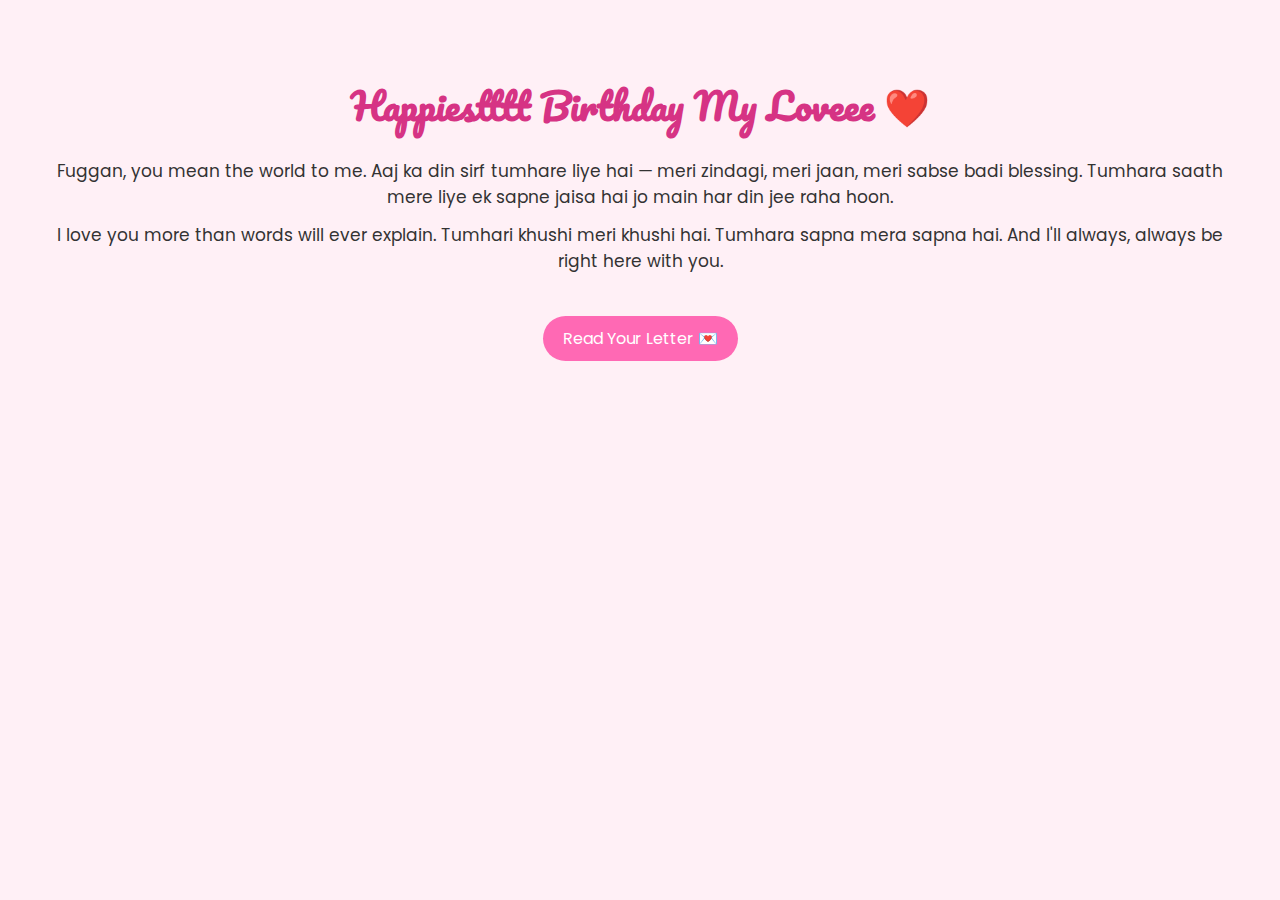
<file: index.html>
<!DOCTYPE html>
<html lang="en">
<head>
  <meta charset="UTF-8" />
  <meta name="viewport" content="width=device-width, initial-scale=1.0"/>
  <title>Happy Birthday Fuggan</title>
  <link rel="stylesheet" href="style.css"/>
  <link href="https://fonts.googleapis.com/css2?family=Pacifico&family=Poppins&display=swap" rel="stylesheet">
</head>
<body>
  <h1 class="main-heading">Happiestttt Birthday My Loveee ❤️</h1>
  <p>Fuggan, you mean the world to me. Aaj ka din sirf tumhare liye hai — meri zindagi, meri jaan, meri sabse badi blessing. Tumhara saath mere liye ek sapne jaisa hai jo main har din jee raha hoon.</p>
  <p>I love you more than words will ever explain. Tumhari khushi meri khushi hai. Tumhara sapna mera sapna hai. And I'll always, always be right here with you.</p>
  <a class="btn" href="love-letter.html">Read Your Letter 💌</a>
</body>
</html>
</file>
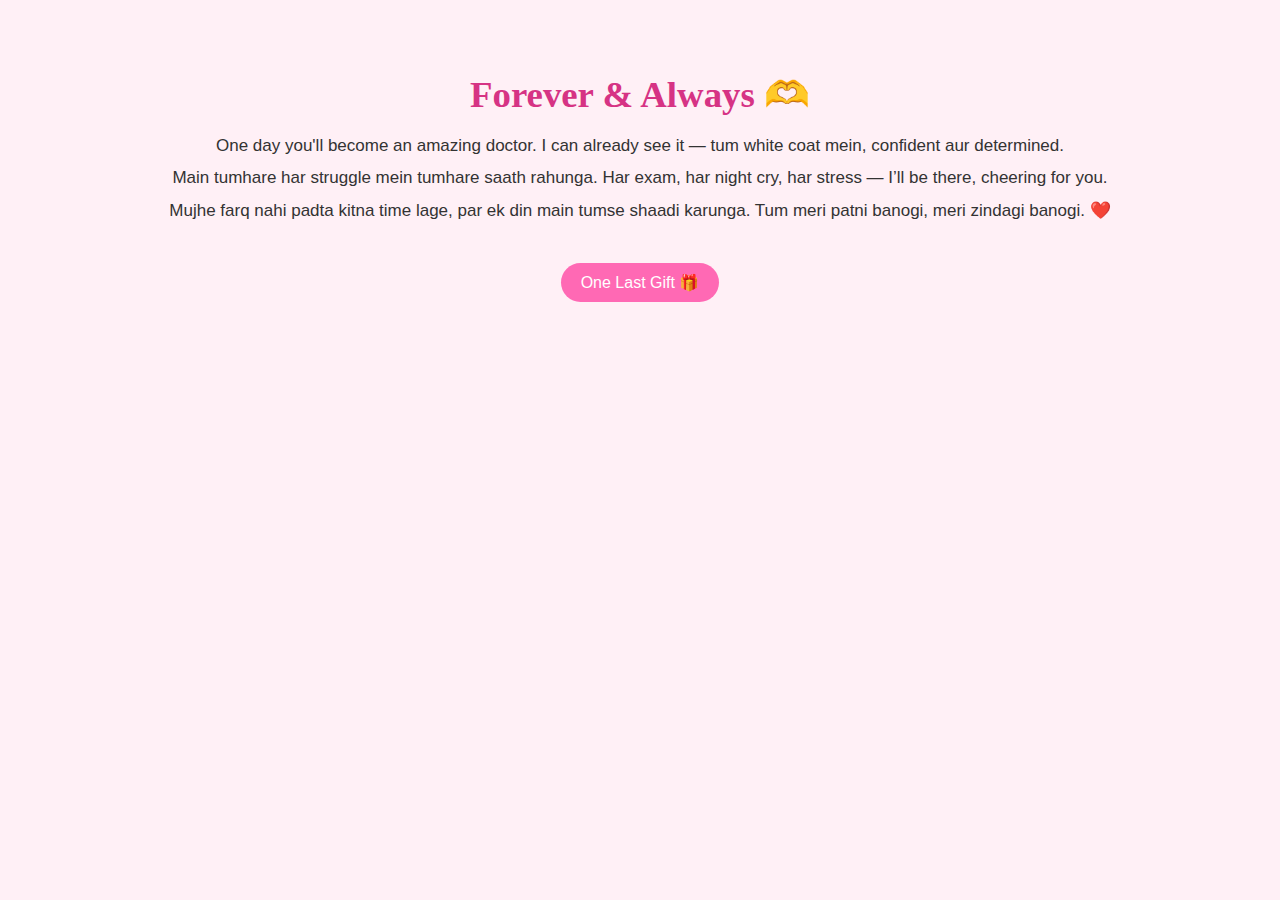
<file: forever.html>
<!DOCTYPE html>
<html lang="en">
<head>
  <meta charset="UTF-8">
  <meta name="viewport" content="width=device-width, initial-scale=1.0">
  <title>Forever</title>
  <link rel="stylesheet" href="style.css"/>
</head>
<body>
  <h1>Forever & Always 🫶</h1>
  <p>One day you'll become an amazing doctor. I can already see it — tum white coat mein, confident aur determined.</p>
  <p>Main tumhare har struggle mein tumhare saath rahunga. Har exam, har night cry, har stress — I’ll be there, cheering for you.</p>
  <p>Mujhe farq nahi padta kitna time lage, par ek din main tumse shaadi karunga. Tum meri patni banogi, meri zindagi banogi. ❤️</p>
  <a class="btn" href="i-love-you.html">One Last Gift 🎁</a>
</body>
</html>
</file>
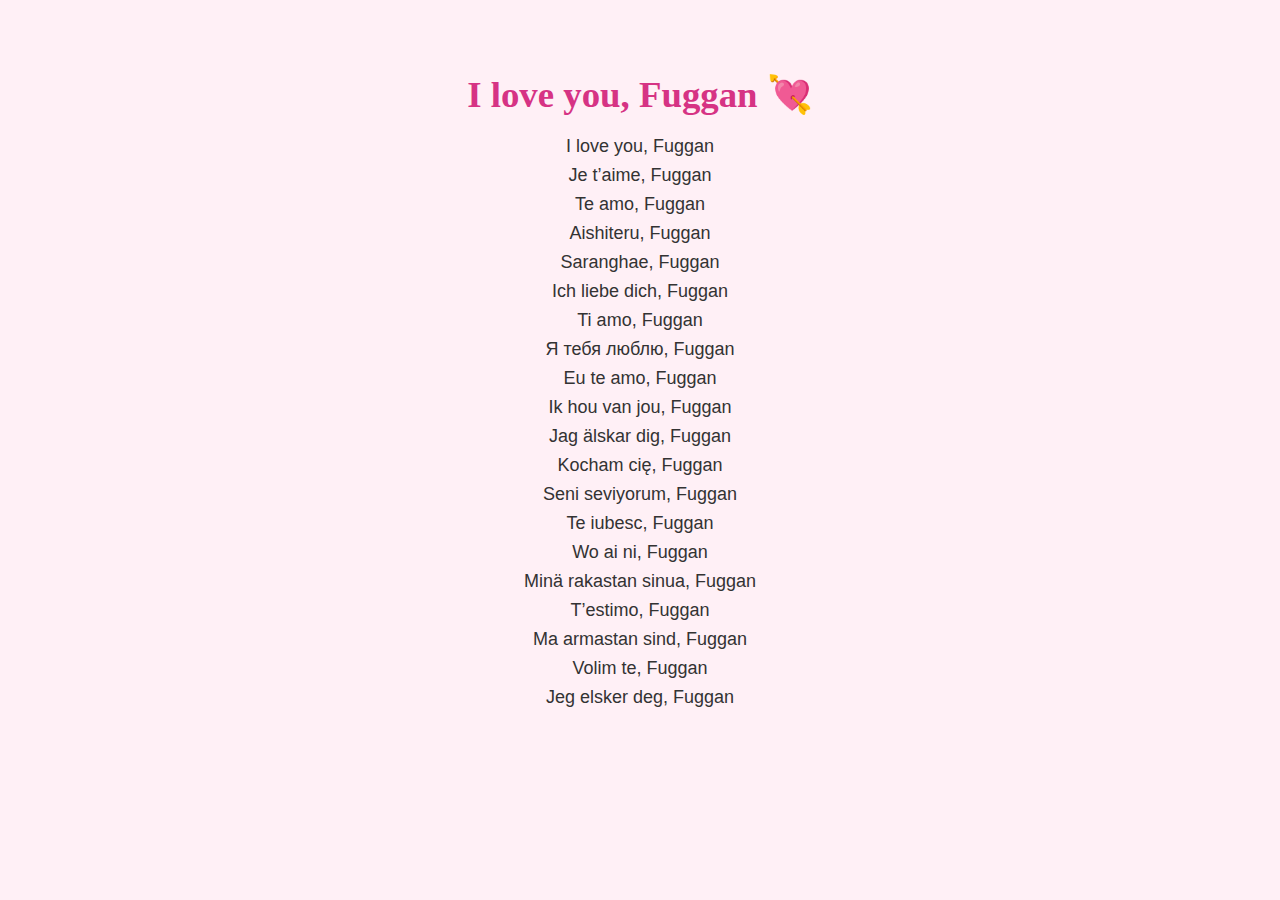
<file: i-love-you.html>
<!DOCTYPE html>
<html lang="en">
<head>
  <meta charset="UTF-8">
  <meta name="viewport" content="width=device-width, initial-scale=1.0">
  <title>I Love You in 20 Languages</title>
  <link rel="stylesheet" href="style.css"/>
</head>
<body>
  <h1>I love you, Fuggan 💘</h1>
  <ul class="lang-list">
    <li>I love you, Fuggan</li>
    <li>Je t’aime, Fuggan</li>
    <li>Te amo, Fuggan</li>
    <li>Aishiteru, Fuggan</li>
    <li>Saranghae, Fuggan</li>
    <li>Ich liebe dich, Fuggan</li>
    <li>Ti amo, Fuggan</li>
    <li>Я тебя люблю, Fuggan</li>
    <li>Eu te amo, Fuggan</li>
    <li>Ik hou van jou, Fuggan</li>
    <li>Jag älskar dig, Fuggan</li>
    <li>Kocham cię, Fuggan</li>
    <li>Seni seviyorum, Fuggan</li>
    <li>Te iubesc, Fuggan</li>
    <li>Wo ai ni, Fuggan</li>
    <li>Minä rakastan sinua, Fuggan</li>
    <li>T’estimo, Fuggan</li>
    <li>Ma armastan sind, Fuggan</li>
    <li>Volim te, Fuggan</li>
    <li>Jeg elsker deg, Fuggan</li>
  </ul>
</body>
</html>
</file>
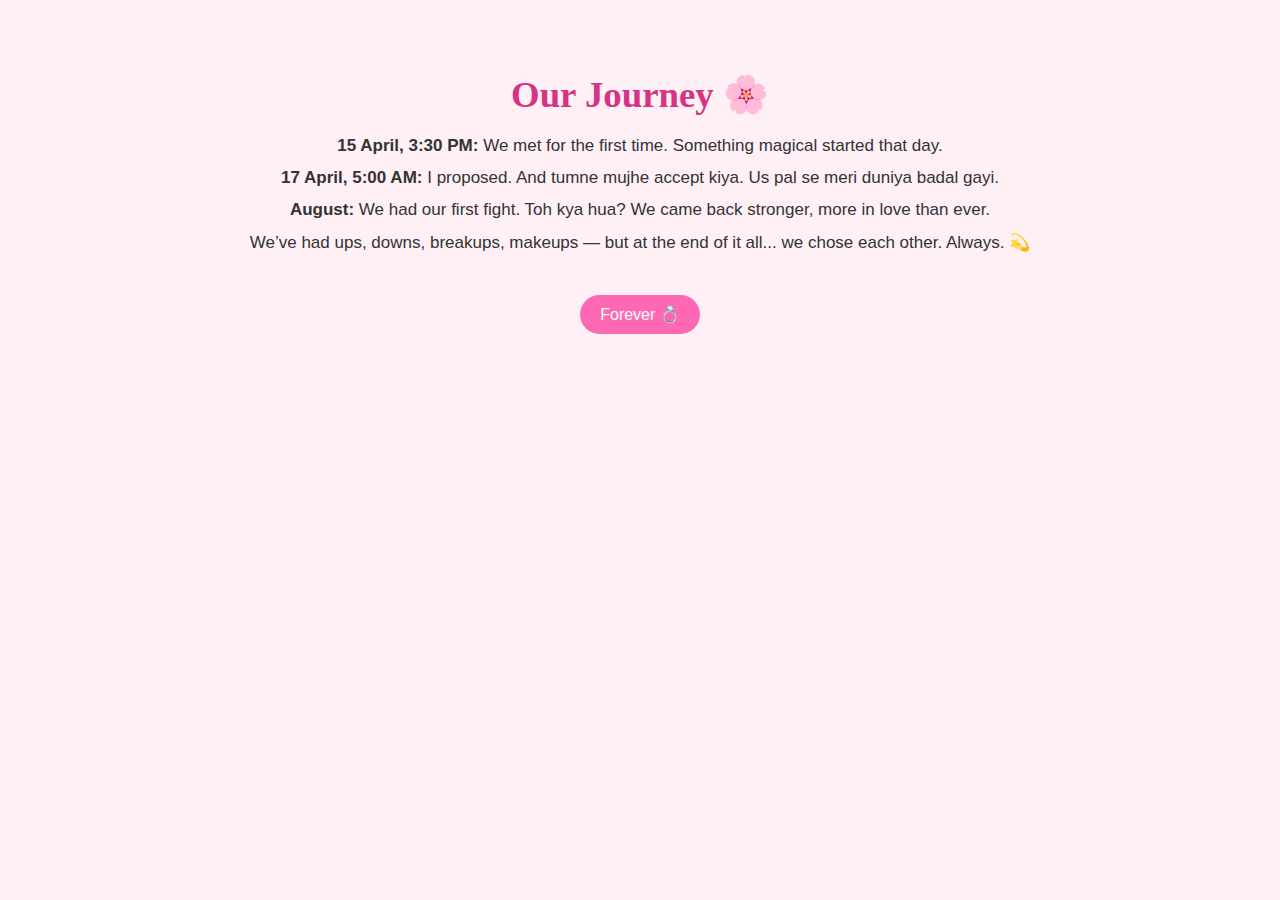
<file: journey.html>
<!DOCTYPE html>
<html lang="en">
<head>
  <meta charset="UTF-8">
  <meta name="viewport" content="width=device-width, initial-scale=1.0">
  <title>Our Journey</title>
  <link rel="stylesheet" href="style.css"/>
</head>
<body>
  <h1>Our Journey 🌸</h1>
  <p><strong>15 April, 3:30 PM:</strong> We met for the first time. Something magical started that day.</p>
  <p><strong>17 April, 5:00 AM:</strong> I proposed. And tumne mujhe accept kiya. Us pal se meri duniya badal gayi.</p>
  <p><strong>August:</strong> We had our first fight. Toh kya hua? We came back stronger, more in love than ever.</p>
  <p>We’ve had ups, downs, breakups, makeups — but at the end of it all... we chose each other. Always. 💫</p>
  <a class="btn" href="forever.html">Forever 💍</a>
</body>
</html>
</file>
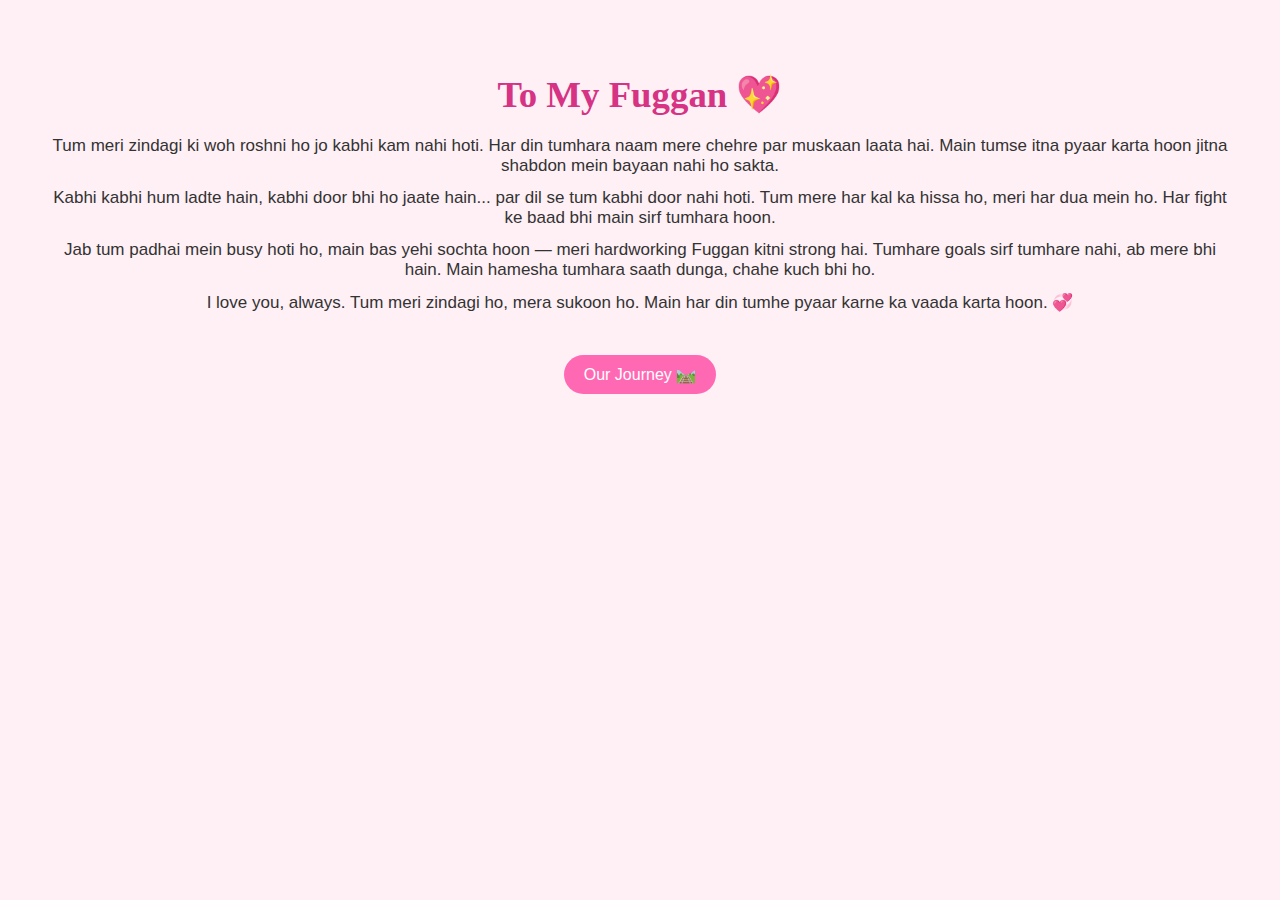
<file: love-letter.html>
<!DOCTYPE html>
<html lang="en">
<head>
  <meta charset="UTF-8">
  <meta name="viewport" content="width=device-width, initial-scale=1.0">
  <title>Love Letter</title>
  <link rel="stylesheet" href="style.css"/>
</head>
<body>
  <h1>To My Fuggan 💖</h1>
  <p>Tum meri zindagi ki woh roshni ho jo kabhi kam nahi hoti. Har din tumhara naam mere chehre par muskaan laata hai. Main tumse itna pyaar karta hoon jitna shabdon mein bayaan nahi ho sakta.</p>
  <p>Kabhi kabhi hum ladte hain, kabhi door bhi ho jaate hain... par dil se tum kabhi door nahi hoti. Tum mere har kal ka hissa ho, meri har dua mein ho. Har fight ke baad bhi main sirf tumhara hoon.</p>
  <p>Jab tum padhai mein busy hoti ho, main bas yehi sochta hoon — meri hardworking Fuggan kitni strong hai. Tumhare goals sirf tumhare nahi, ab mere bhi hain. Main hamesha tumhara saath dunga, chahe kuch bhi ho.</p>
  <p>I love you, always. Tum meri zindagi ho, mera sukoon ho. Main har din tumhe pyaar karne ka vaada karta hoon. 💞</p>
  <a class="btn" href="journey.html">Our Journey 🛤️</a>
</body>
</html>
</file>
<file: style.css>
body {
  font-family: 'Poppins', sans-serif;
  background: #fff0f6;
  color: #333;
  text-align: center;
  padding: 40px;
  animation: fadeIn 1.8s ease;
}
h1 {
  font-family: 'Pacifico', cursive;
  font-size: 2.3em;
  margin-bottom: 20px;
  color: #d63384;
  animation: floatUp 1.5s ease;
}
p {
  font-size: 17px;
  margin: 12px 0;
}
ul.lang-list {
  list-style: none;
  padding: 0;
  font-size: 18px;
}
ul.lang-list li {
  margin: 8px 0;
}
.btn {
  display: inline-block;
  padding: 10px 20px;
  margin-top: 30px;
  background: #ff69b4;
  color: white;
  border-radius: 25px;
  text-decoration: none;
  font-size: 16px;
  transition: transform 0.2s ease;
}
.btn:hover {
  transform: scale(1.07);
}
@keyframes fadeIn {
  from { opacity: 0; }
  to { opacity: 1; }
}
@keyframes floatUp {
  from { opacity: 0; transform: translateY(30px); }
  to { opacity: 1; transform: translateY(0); }
}
</file>
